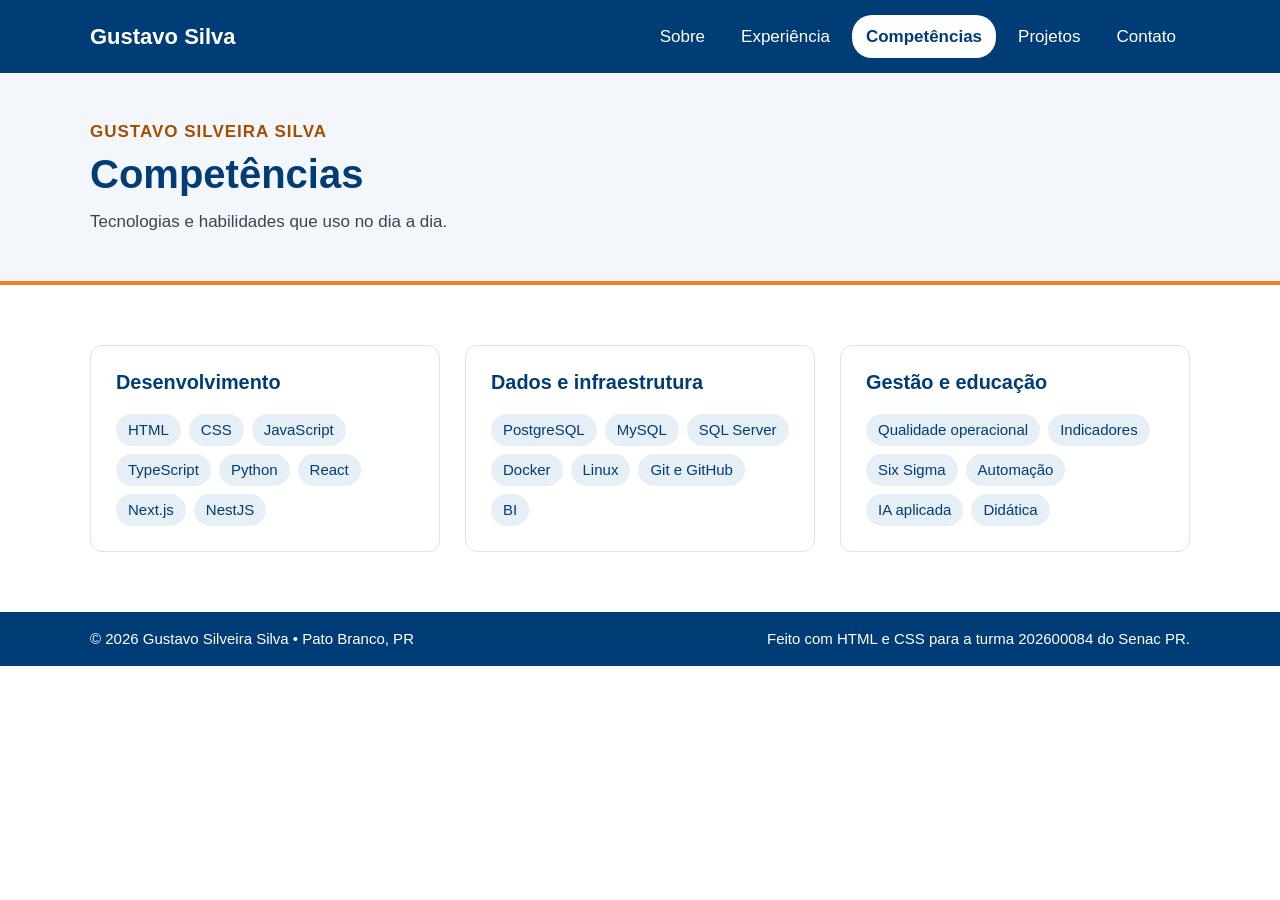
<file: competencias.html>
<!DOCTYPE html>
<html lang="pt-BR">
<head>
    <meta charset="UTF-8">
    <meta name="viewport" content="width=device-width, initial-scale=1.0">
    <meta name="description" content="Gustavo Silveira Silva – Instrutor de TI no Senac PR e profissional de tecnologia em Pato Branco, PR.">
    <title>Competências | Gustavo Silveira Silva</title>
    <link rel="stylesheet" href="./style.css">
</head>
<body>

    <!-- ===================== CABEÇALHO (igual em todas as páginas) ===================== -->
    <header class="topo">
        <div class="container navbar">
            <a class="marca" href="index.html">Gustavo Silva</a>
            <nav aria-label="Menu principal">
             <ul class="menu">
    <!-- SOBRE -->
    <li class="menu-item-has-children">
        <a href="sobre.html">Sobre</a>
        <ul class="submenu">
            <li><a href="sobre.html#historia">Minha História</a></li>
            <li><a href="sobre.html#formacao">Formação</a></li>
            <li><a href="sobre.html#valores">Valores</a></li>
        </ul>
    </li>

    <!-- EXPERIÊNCIA -->
    <li class="menu-item-has-children">
        <a href="experiencia.html">Experiência</a>
        <ul class="submenu">
            <li><a href="experiencia.html#atual">Emprego Atual</a></li>
            <li><a href="experiencia.html#anteriores">Anteriores</a></li>
            <li><a href="experiencia.html#freelance">Projetos Freelance</a></li>
        </ul>
    </li>

    <!-- COMPETÊNCIAS -->
    <li class="menu-item-has-children">
        <a href="competencias.html" aria-current="page">Competências</a>
        <ul class="submenu">
            <li><a href="competencias.html#frontend">Front-End</a></li>
            <li><a href="competencias.html#backend">Back-End</a></li>
            <li><a href="competencias.html#softskills">Soft Skills</a></li>
        </ul>
    </li>

    <!-- PROJETOS -->
    <li class="menu-item-has-children">
        <a href="projetos.html">Projetos</a>
        <ul class="submenu">
            <li><a href="projetos.html#web">Websites</a></li>
            <li><a href="projetos.html#mobile">Aplicativos</a></li>
            <li><a href="projetos.html#design">UI/UX Design</a></li>
        </ul>
    </li>

    <!-- CONTATO -->
    <li class="menu-item-has-children">
        <a href="./contato/contato.html">Contato</a>
        <ul class="submenu">
            <li><a href="./contato/contato.html#formulario">Mensagem</a></li>
            <li><a href="./contato/contato.html#redes">Redes Sociais</a></li>
            <li><a href="./contato/contato.html#faq">Perguntas Frequentes</a></li>
        </ul>
    </li>
</ul>

            </nav>
        </div>
    </header>

    <main>
        <!-- Faixa de título da página -->
        <section class="pagina-titulo">
            <div class="container">
                <p class="chamada">Gustavo Silveira Silva</p>
                <h1>Competências</h1>
                <p>Tecnologias e habilidades que uso no dia a dia.</p>
            </div>
        </section>

        <section id="competencias" class="secao">
            <div class="container">
                <div class="grade-3">
                    <article class="card">
                        <h3>Desenvolvimento</h3>
                        <ul class="etiquetas">
                            <li>HTML</li><li>CSS</li><li>JavaScript</li><li>TypeScript</li>
                            <li>Python</li><li>React</li><li>Next.js</li><li>NestJS</li>
                        </ul>
                    </article>
                    <article class="card">
                        <h3>Dados e infraestrutura</h3>
                        <ul class="etiquetas">
                            <li>PostgreSQL</li><li>MySQL</li><li>SQL Server</li><li>Docker</li>
                            <li>Linux</li><li>Git e GitHub</li><li>BI</li>
                        </ul>
                    </article>
                    <article class="card">
                        <h3>Gestão e educação</h3>
                        <ul class="etiquetas">
                            <li>Qualidade operacional</li><li>Indicadores</li><li>Six Sigma</li>
                            <li>Automação</li><li>IA aplicada</li><li>Didática</li>
                        </ul>
                    </article>
                </div>
            </div>
        </section>
    </main>

    <!-- ===================== RODAPÉ (igual em todas as páginas) ===================== -->
    <footer class="rodape">
        <div class="container navbar">
            <p>© 2026 Gustavo Silveira Silva • Pato Branco, PR</p>
            <p>Feito com HTML e CSS para a turma 202600084 do Senac PR.</p>
        </div>
    </footer>

</body>
</html>
</file>
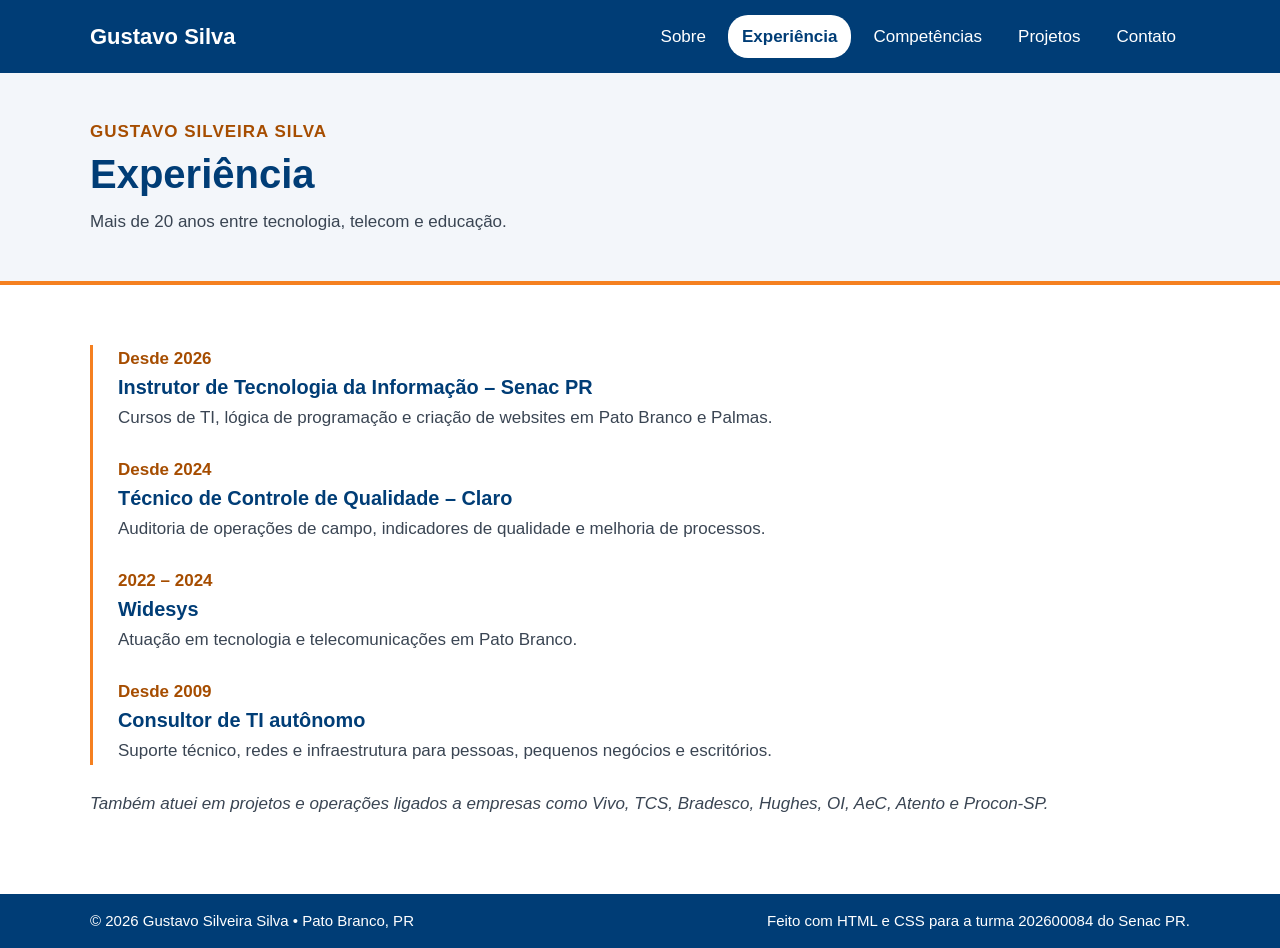
<file: experiencia.html>
<!DOCTYPE html>
<html lang="pt-BR">
<head>
    <meta charset="UTF-8">
    <meta name="viewport" content="width=device-width, initial-scale=1.0">
    <meta name="description" content="Gustavo Silveira Silva – Instrutor de TI no Senac PR e profissional de tecnologia em Pato Branco, PR.">
    <title>Experiência | Gustavo Silveira Silva</title>
    <link rel="stylesheet" href="style.css">
</head>
<body>

    <!-- ===================== CABEÇALHO (igual em todas as páginas) ===================== -->
    <header class="topo">
        <div class="container navbar">
            <a class="marca" href="index.html">Gustavo Silva</a>
            <nav aria-label="Menu principal">
                <ul class="menu">
                    <li><a href="sobre.html">Sobre</a></li>
                    <li><a href="experiencia.html" aria-current="page">Experiência</a></li>
                    <li><a href="competencias.html">Competências</a></li>
                    <li><a href="projetos.html">Projetos</a></li>
                    <li><a href="contato.html">Contato</a></li>
                </ul>
            </nav>
        </div>
    </header>

    <main>
        <!-- Faixa de título da página -->
        <section class="pagina-titulo">
            <div class="container">
                <p class="chamada">Gustavo Silveira Silva</p>
                <h1>Experiência</h1>
                <p>Mais de 20 anos entre tecnologia, telecom e educação.</p>
            </div>
        </section>

        <section id="experiencia" class="secao">
            <div class="container">
                <ol class="linha-tempo">
                    <li>
                        <time datetime="2026-06">Desde 2026</time>
                        <h3>Instrutor de Tecnologia da Informação – Senac PR</h3>
                        <p>Cursos de TI, lógica de programação e criação de websites em Pato Branco e Palmas.</p>
                    </li>
                    <li>
                        <time datetime="2024-04">Desde 2024</time>
                        <h3>Técnico de Controle de Qualidade – Claro</h3>
                        <p>Auditoria de operações de campo, indicadores de qualidade e melhoria de processos.</p>
                    </li>
                    <li>
                        <time datetime="2022-09">2022 – 2024</time>
                        <h3>Widesys</h3>
                        <p>Atuação em tecnologia e telecomunicações em Pato Branco.</p>
                    </li>
                    <li>
                        <time datetime="2009-01">Desde 2009</time>
                        <h3>Consultor de TI autônomo</h3>
                        <p>Suporte técnico, redes e infraestrutura para pessoas, pequenos negócios e escritórios.</p>
                    </li>
                </ol>
                <p class="observacao">Também atuei em projetos e operações ligados a empresas como Vivo, TCS, Bradesco,
                    Hughes, OI, AeC, Atento e Procon-SP.</p>
            </div>
        </section>
    </main>

    <!-- ===================== RODAPÉ (igual em todas as páginas) ===================== -->
    <footer class="rodape">
        <div class="container navbar">
            <p>© 2026 Gustavo Silveira Silva • Pato Branco, PR</p>
            <p>Feito com HTML e CSS para a turma 202600084 do Senac PR.</p>
        </div>
    </footer>

</body>
</html>
</file>
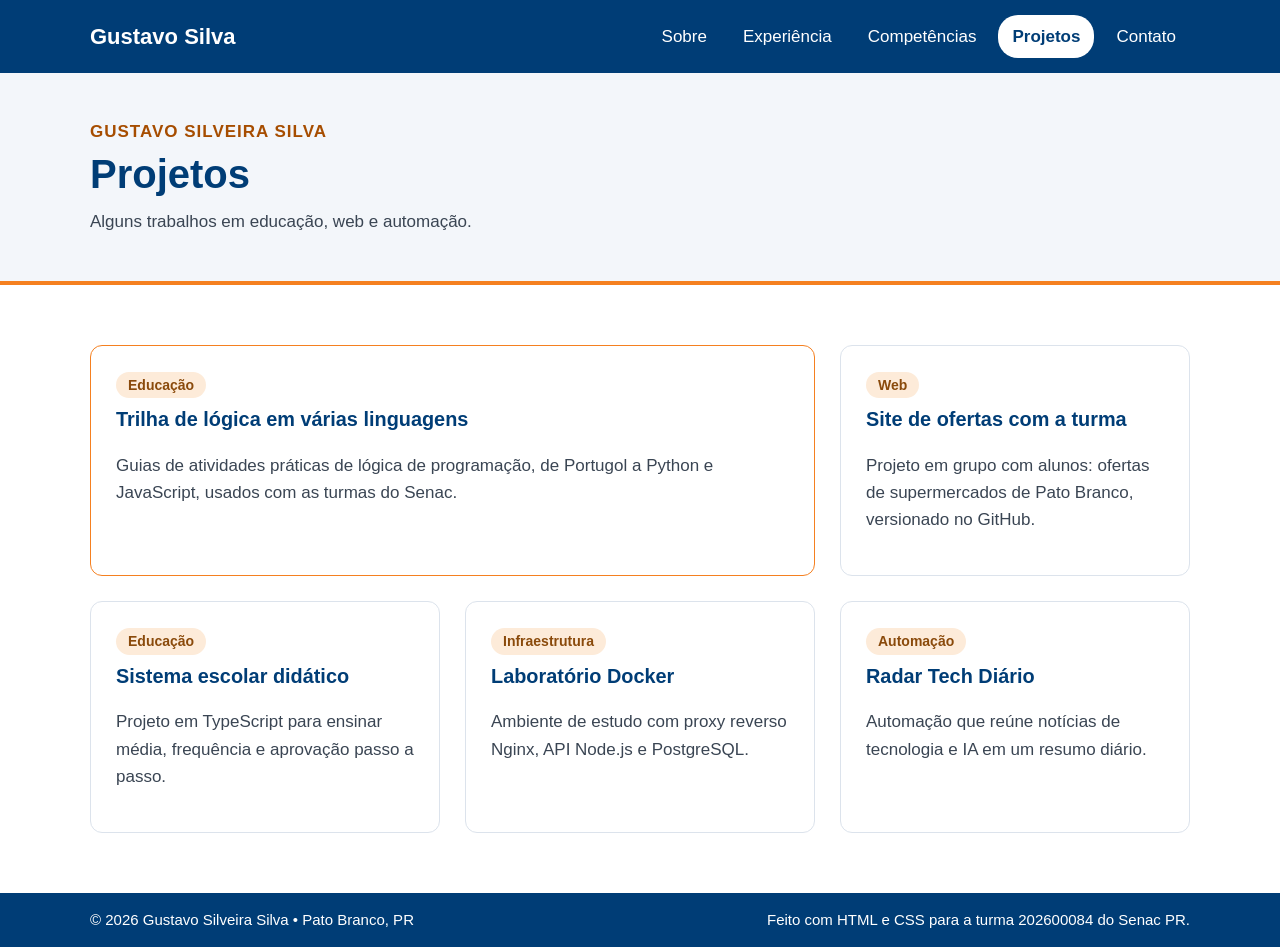
<file: projetos.html>
<!DOCTYPE html>
<html lang="pt-BR">
<head>
    <meta charset="UTF-8">
    <meta name="viewport" content="width=device-width, initial-scale=1.0">
    <meta name="description" content="Gustavo Silveira Silva – Instrutor de TI no Senac PR e profissional de tecnologia em Pato Branco, PR.">
    <title>Projetos | Gustavo Silveira Silva</title>
    <link rel="stylesheet" href="style.css">
</head>
<body>

    <!-- ===================== CABEÇALHO (igual em todas as páginas) ===================== -->
    <header class="topo">
        <div class="container navbar">
            <a class="marca" href="index.html">Gustavo Silva</a>
            <nav aria-label="Menu principal">
                <ul class="menu">
                    <li><a href="sobre.html">Sobre</a></li>
                    <li><a href="experiencia.html">Experiência</a></li>
                    <li><a href="competencias.html">Competências</a></li>
                    <li><a href="projetos.html" aria-current="page">Projetos</a></li>
                    <li><a href="contato.html">Contato</a></li>
                </ul>
            </nav>
        </div>
    </header>

    <main>
        <!-- Faixa de título da página -->
        <section class="pagina-titulo">
            <div class="container">
                <p class="chamada">Gustavo Silveira Silva</p>
                <h1>Projetos</h1>
                <p>Alguns trabalhos em educação, web e automação.</p>
            </div>
        </section>

        <section id="projetos" class="secao">
            <div class="container">
                <div class="grade-projetos">
                    <article class="card projeto destaque">
                        <p class="tag">Educação</p>
                        <h3>Trilha de lógica em várias linguagens</h3>
                        <p>Guias de atividades práticas de lógica de programação, de Portugol a Python e JavaScript,
                            usados com as turmas do Senac.</p>
                    </article>
                    <article class="card projeto">
                        <p class="tag">Web</p>
                        <h3>Site de ofertas com a turma</h3>
                        <p>Projeto em grupo com alunos: ofertas de supermercados de Pato Branco, versionado no GitHub.</p>
                    </article>
                    <article class="card projeto">
                        <p class="tag">Educação</p>
                        <h3>Sistema escolar didático</h3>
                        <p>Projeto em TypeScript para ensinar média, frequência e aprovação passo a passo.</p>
                    </article>
                    <article class="card projeto">
                        <p class="tag">Infraestrutura</p>
                        <h3>Laboratório Docker</h3>
                        <p>Ambiente de estudo com proxy reverso Nginx, API Node.js e PostgreSQL.</p>
                    </article>
                    <article class="card projeto">
                        <p class="tag">Automação</p>
                        <h3>Radar Tech Diário</h3>
                        <p>Automação que reúne notícias de tecnologia e IA em um resumo diário.</p>
                    </article>
                </div>
            </div>
        </section>
    </main>

    <!-- ===================== RODAPÉ (igual em todas as páginas) ===================== -->
    <footer class="rodape">
        <div class="container navbar">
            <p>© 2026 Gustavo Silveira Silva • Pato Branco, PR</p>
            <p>Feito com HTML e CSS para a turma 202600084 do Senac PR.</p>
        </div>
    </footer>

</body>
</html>
</file>
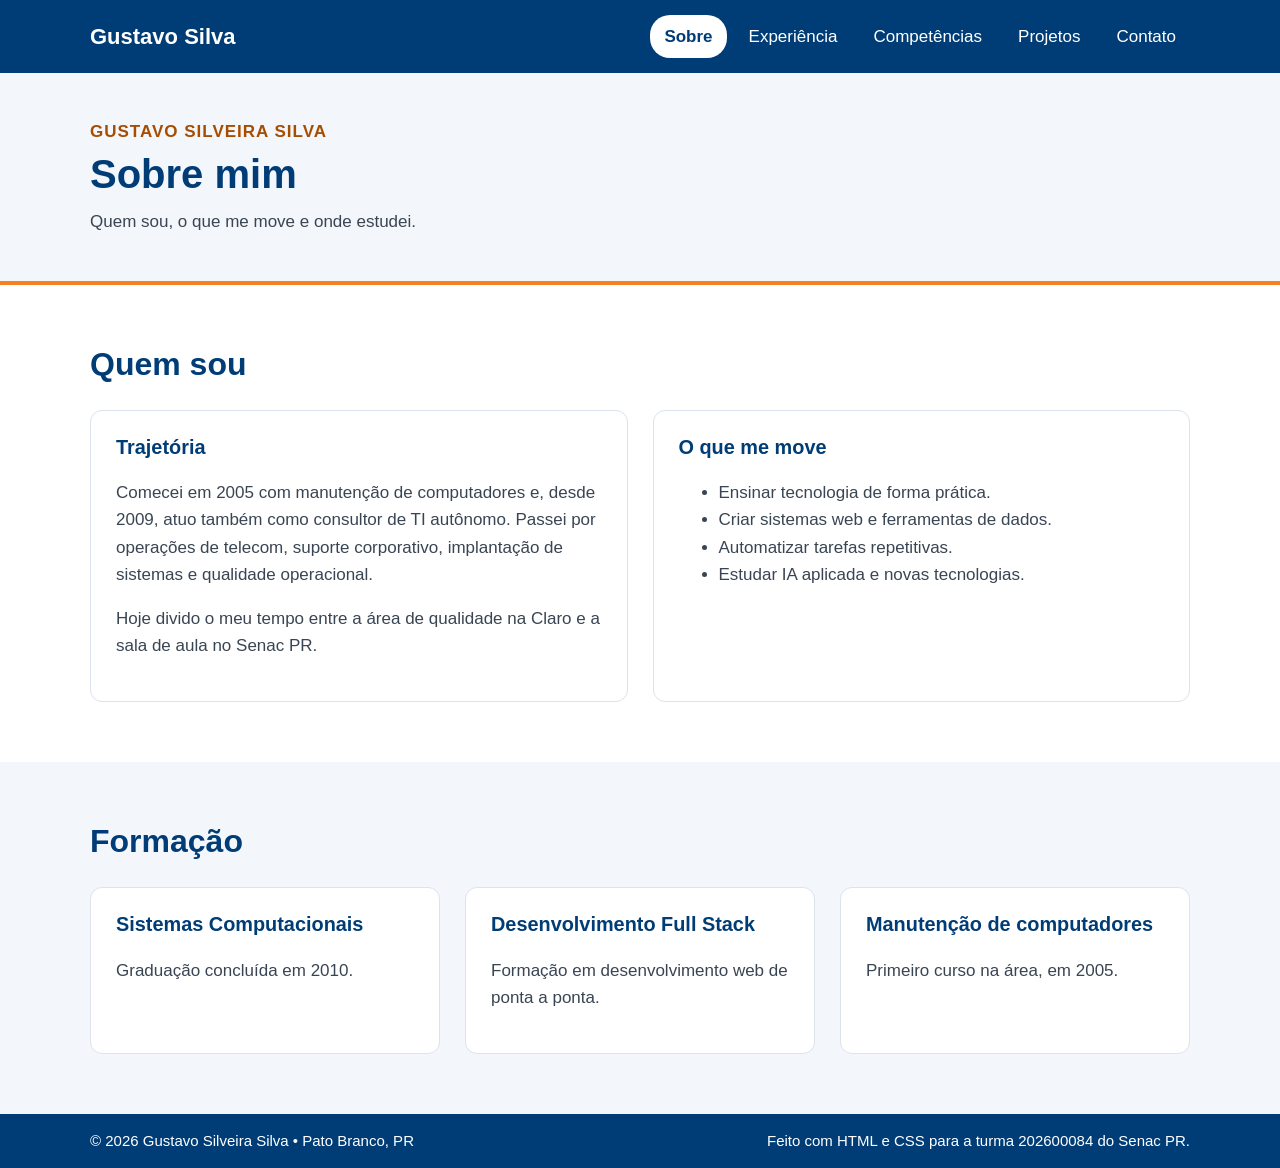
<file: sobre.html>
<!DOCTYPE html>
<html lang="pt-BR">
<head>
    <meta charset="UTF-8">
    <meta name="viewport" content="width=device-width, initial-scale=1.0">
    <meta name="description" content="Gustavo Silveira Silva – Instrutor de TI no Senac PR e profissional de tecnologia em Pato Branco, PR.">
    <title>Sobre | Gustavo Silveira Silva</title>
    <link rel="stylesheet" href="style.css">
</head>
<body>

    <!-- ===================== CABEÇALHO (igual em todas as páginas) ===================== -->
    <header class="topo">
        <div class="container navbar">
            <a class="marca" href="index.html">Gustavo Silva</a>
            <nav aria-label="Menu principal">
                <ul class="menu">
                    <li><a href="sobre.html" aria-current="page">Sobre</a></li>
                    <li><a href="experiencia.html">Experiência</a></li>
                    <li><a href="competencias.html">Competências</a></li>
                    <li><a href="projetos.html">Projetos</a></li>
                    <li><a href="contato.html">Contato</a></li>
                </ul>
            </nav>
        </div>
    </header>

    <main>
        <!-- Faixa de título da página -->
        <section class="pagina-titulo">
            <div class="container">
                <p class="chamada">Gustavo Silveira Silva</p>
                <h1>Sobre mim</h1>
                <p>Quem sou, o que me move e onde estudei.</p>
            </div>
        </section>

        <section id="sobre" class="secao">
            <div class="container">
                <h2>Quem sou</h2>
                <div class="grade-2">
                    <article class="card">
                        <h3>Trajetória</h3>
                        <p>Comecei em 2005 com manutenção de computadores e, desde 2009, atuo também como consultor
                            de TI autônomo. Passei por operações de telecom, suporte corporativo, implantação de sistemas
                            e qualidade operacional.</p>
                        <p>Hoje divido o meu tempo entre a área de qualidade na Claro e a sala de aula no Senac PR.</p>
                    </article>
                    <article class="card">
                        <h3>O que me move</h3>
                        <ul>
                            <li>Ensinar tecnologia de forma prática.</li>
                            <li>Criar sistemas web e ferramentas de dados.</li>
                            <li>Automatizar tarefas repetitivas.</li>
                            <li>Estudar IA aplicada e novas tecnologias.</li>
                        </ul>
                    </article>
                </div>
            </div>
        </section>

        <section id="formacao" class="secao secao-clara">
            <div class="container">
                <h2>Formação</h2>
                <div class="grade-3">
                    <article class="card">
                        <h3>Sistemas Computacionais</h3>
                        <p>Graduação concluída em 2010.</p>
                    </article>
                    <article class="card">
                        <h3>Desenvolvimento Full Stack</h3>
                        <p>Formação em desenvolvimento web de ponta a ponta.</p>
                    </article>
                    <article class="card">
                        <h3>Manutenção de computadores</h3>
                        <p>Primeiro curso na área, em 2005.</p>
                    </article>
                </div>
            </div>
        </section>
    </main>

    <!-- ===================== RODAPÉ (igual em todas as páginas) ===================== -->
    <footer class="rodape">
        <div class="container navbar">
            <p>© 2026 Gustavo Silveira Silva • Pato Branco, PR</p>
            <p>Feito com HTML e CSS para a turma 202600084 do Senac PR.</p>
        </div>
    </footer>

</body>
</html>
</file>
<file: style.css>
/* =========================================================
   SITE PESSOAL – GUSTAVO SILVEIRA SILVA (versão com várias páginas)
   HTML e CSS – Criação de Websites • Turma 202600084 • Senac PR

   Cores usadas:
   azul escuro  #003D76   (títulos, menu, botões)
   laranja      #F58020   (bordas e detalhes decorativos)
   laranja txt  #A64D00   (textos, botões e foco: contraste acima de 4,5)
   cinza texto  #3A4553
   fundo claro  #F3F6FA
   ========================================================= */

/* ---------- 1. CONFIGURAÇÃO GERAL (Aula 06) ---------- */
* {
    box-sizing: border-box;
}

html {
    scroll-behavior: smooth;       /* rolagem suave nos links internos */
}

body {
    margin: 0;
    font-family: Arial, Helvetica, sans-serif;
    font-size: 17px;
    line-height: 1.6;
    color: #3A4553;
    background-color: #FFFFFF;
}

img {
    max-width: 100%;               /* imagem fluida (Aula 08) */
    height: auto;
    display: block;
}

h1, h2, h3 {
    color: #003D76;
    line-height: 1.2;
}

a {
    color: #003D76;
}

/* Container: largura fluida com limite (Aula 06) */
.container {
    width: 90%;
    max-width: 1100px;
    margin: 0 auto;
}

/* Foco visível para quem usa teclado (Aula 09) */
a:focus-visible,
button:focus-visible,
summary:focus-visible,
input:focus-visible,
textarea:focus-visible {
    outline: 3px solid #A64D00;
    outline-offset: 3px;
}

/* ---------- 2. CABEÇALHO E MENU (Aula 07: Flexbox) ---------- */
/* No fundo azul, o foco usa o laranja claro (contraste maior) */
.topo a:focus-visible {
    outline-color: #F58020;
}

.topo {
    position: sticky;              /* cabeçalho fixo no topo ao rolar */
    top: 0;
    z-index: 100;                  /* Aumentado para o submenu flutuar acima do conteúdo */
    background-color: #003D76;
}

.navbar {
    display: flex;
    justify-content: space-between;
    align-items: center;
    gap: 20px;
    padding: 15px 0;
}

.marca {
    color: #FFFFFF;
    font-size: 22px;
    font-weight: bold;
    text-decoration: none;
}

.menu {
    display: flex;
    flex-wrap: wrap;
    gap: 8px;
    margin: 0;
    padding: 0;
    list-style: none;
}

/* NOVO: Classe para identificar os itens que possuem submenus */
.menu-item-has-children {
    position: relative;            /* Torna este item a base de alinhamento do submenu */
}

.menu a {
    display: block;
    padding: 8px 14px;
    border-radius: 20px;
    color: #FFFFFF;
    text-decoration: none;
    transition: background-color 0.3s ease;
}

.menu a:hover,
.menu a:focus-visible {
    background-color: #A64D00;
}

/* Página atual destacada no menu (aria-current="page" no HTML) */
.menu a[aria-current="page"] {
    background-color: #FFFFFF;
    color: #003D76;
    font-weight: bold;
}

/* ---------------------------------------------------------
   NOVAS REGRAS DO SUBMENU (Aparece apenas no hover)
   --------------------------------------------------------- */

/* Oculta o submenu por padrão e aplica a estilização flutuante */
.submenu {
    display: none;                 /* Oculta completamente */
    position: absolute;            /* Faz flutuar abaixo do menu principal */
    top: 100%;                     /* Alinha exatamente abaixo do botão pai */
    left: 0;
    background-color: #003D76;     /* Mantém o azul escuro padrão do seu site */
    border-top: 3px solid #F58020; /* Detalhe decorativo em laranja do seu projeto */
    box-shadow: 0 8px 20px rgba(0, 0, 0, 0.2);
    min-width: 180px;              /* Garante largura suficiente para o texto */
    padding: 8px 0;
    margin: 4px 0 0 0;
    list-style: none;
    border-radius: 8px;            /* Cantos levemente arredondados */
    z-index: 1000;
}

/* Remove o formato arredondado de pílula nos links internos do submenu */
.submenu li {
    width: 100%;
}

.submenu a {
    border-radius: 0;
    padding: 8px 16px;
    font-size: 15px;               /* Um pouco menor para hierarquia visual */
}

/* Garante que o item da página atual dentro do submenu se comporte bem */
.submenu a[aria-current="page"] {
    background-color: #F3F6FA;
    color: #003D76;
}

/* A MÁGICA: Mostra o submenu APENAS quando o mouse passa por cima do item pai */
.menu-item-has-children:hover .submenu {
    display: block;                /* Altera de 'none' para 'block' ao passar o mouse */
}


/* ---------- FAIXA DE TÍTULO DAS PÁGINAS INTERNAS ---------- */
.pagina-titulo {
    padding: 45px 0;
    background-color: #F3F6FA;
    border-bottom: 4px solid #F58020;
}

.pagina-titulo h1 {
    margin: 5px 0 10px;
    font-size: 40px;
}

.pagina-titulo p {
    margin: 0;
}

/* ---------- ATALHOS DA PÁGINA INICIAL (Grid) ---------- */
.grade-atalhos {
    display: grid;
    grid-template-columns: repeat(auto-fit, minmax(190px, 1fr));
    gap: 20px;
}

.atalho {
    color: #3A4553;
    text-decoration: none;          /* o card inteiro é um link */
}

.atalho h3 {
    color: #003D76;
}

.atalho:hover h3,
.atalho:focus-visible h3 {
    color: #A64D00;
}

/* ---------- 3. PERFIL (Aula 07: foto + texto lado a lado) ---------- */
.perfil {
    padding: 60px 0;
    background-color: #F3F6FA;
}

.perfil-conteudo {
    display: flex;
    align-items: center;
    gap: 50px;
}

.foto {
    flex-shrink: 0;                /* a foto não encolhe */
    width: 260px;
    margin: 0;
}

.foto img {
    border-radius: 50%;            /* foto redonda */
    border: 6px solid #FFFFFF;
    box-shadow: 0 10px 30px rgba(0, 61, 118, 0.15);
}

.chamada {
    margin: 0;
    color: #A64D00;
    font-weight: bold;
    text-transform: uppercase;
    letter-spacing: 1px;
}

.perfil h1 {
    margin: 5px 0 10px;
    font-size: 44px;
}

.cargo {
    margin-top: 0;
    font-weight: bold;
    color: #003D76;
}

.acoes {
    display: flex;
    flex-wrap: wrap;
    gap: 12px;
    margin-top: 25px;
}

/* ---------- 4. BOTÕES (Aula 09: hover + transition) ---------- */
.botao {
    display: inline-block;
    padding: 12px 24px;
    border: 2px solid #003D76;
    border-radius: 8px;
    background-color: #003D76;
    color: #FFFFFF;
    font-size: 16px;
    font-weight: bold;
    text-decoration: none;
    cursor: pointer;
    transition: background-color 0.3s ease, border-color 0.3s ease;
}

.botao:hover,
.botao:focus-visible {
    background-color: #A64D00;
    border-color: #A64D00;
}

.botao-contorno {
    background-color: transparent;
    color: #003D76;
}

.botao-contorno:hover,
.botao-contorno:focus-visible {
    color: #FFFFFF;
}

/* ---------- 5. SEÇÕES E CARDS (Aula 06: Box Model) ---------- */
.secao {
    padding: 60px 0;
    scroll-margin-top: 70px;       /* o menu fixo não cobre o título */
}

.secao-clara {
    background-color: #F3F6FA;
}

.secao h2 {
    margin-top: 0;
    font-size: 32px;
}

.card {
    padding: 25px;
    border: 1px solid #DCE3EC;
    border-radius: 12px;
    background-color: #FFFFFF;
    transition: transform 0.3s ease, box-shadow 0.3s ease;
}

.card:hover {
    transform: translateY(-4px);
    box-shadow: 0 10px 25px rgba(0, 61, 118, 0.12);
}

.card h3 {
    margin-top: 0;
}

/* ---------- 6. GRADES (Aula 08: CSS Grid) ---------- */
.grade-2 {
    display: grid;
    grid-template-columns: repeat(2, 1fr);
    gap: 25px;
}

.grade-3 {
    display: grid;
    grid-template-columns: repeat(3, 1fr);
    gap: 25px;
}

/* Cards que se ajustam sozinhos: auto-fit + minmax */
.grade-projetos {
    display: grid;
    grid-template-columns: repeat(auto-fit, minmax(300px, 1fr));
    gap: 25px;
}

/* Projeto em destaque ocupa 2 colunas */
.destaque {
    grid-column: span 2;
    border-color: #F58020;
}

.tag {
    display: inline-block;
    margin: 0 0 10px;
    padding: 2px 12px;
    border-radius: 20px;
    background-color: #FDEBD9;
    color: #8A4A0B;
    font-size: 14px;
    font-weight: bold;
}

/* ---------- 7. ETIQUETAS DE COMPETÊNCIAS (Flexbox com wrap) ---------- */
.etiquetas {
    display: flex;
    flex-wrap: wrap;
    gap: 8px;
    margin: 0;
    padding: 0;
    list-style: none;
}

.etiquetas li {
    padding: 4px 12px;
    border-radius: 20px;
    background-color: #E6EEF6;
    color: #003D76;
    font-size: 15px;
}

/* ---------- 8. LINHA DO TEMPO DA EXPERIÊNCIA ---------- */
.linha-tempo {
    margin: 0;
    padding: 0;
    list-style: none;
    border-left: 3px solid #F58020;
}

.linha-tempo li {
    margin-bottom: 25px;
    padding-left: 25px;
}

.linha-tempo time {
    color: #A64D00;
    font-weight: bold;
}

.linha-tempo h3 {
    margin: 4px 0;
}

.linha-tempo p {
    margin: 0;
}

.observacao {
    font-style: italic;
}

/* ---------- 9. PERGUNTAS FREQUENTES (details e summary) ---------- */
details {
    margin-bottom: 12px;
    padding: 15px 20px;
    border: 1px solid #DCE3EC;
    border-radius: 10px;
    background-color: #FFFFFF;
}

summary {
    cursor: pointer;
    font-weight: bold;
    color: #003D76;
}

details[open] summary {
    color: #A64D00;
}

details p {
    margin-bottom: 0;
}

/* ---------- 10. FORMULÁRIO (Aula 09: label + foco) ---------- */
.formulario {
    display: grid;
    gap: 8px;
}

.formulario h2 {
    margin-bottom: 8px;
}

.formulario label {
    font-weight: bold;
    color: #003D76;
}

.formulario input,
.formulario textarea {
    width: 100%;
    padding: 10px;
    border: 2px solid #C9D3DF;
    border-radius: 8px;
    font-family: inherit;
    font-size: 16px;
}

.formulario input:focus,
.formulario textarea:focus {
    border-color: #003D76;
}

.formulario .botao {
    margin-top: 10px;
}

/* ---------- 11. RODAPÉ ---------- */
.rodape {
    background-color: #003D76;
    color: #FFFFFF;
}

.rodape p {
    margin: 0;
    font-size: 15px;
}

/* ---------- 12. RESPONSIVO (Aula 08: media queries) ---------- */

/* Tablet: até 900px */
@media (max-width: 900px) {
    .grade-3 {
        grid-template-columns: repeat(2, 1fr);
    }

    .perfil-conteudo {
        flex-direction: column;     /* foto em cima do texto */
        text-align: center;
    }

    .acoes {
        justify-content: center;
    }
}
</file>
